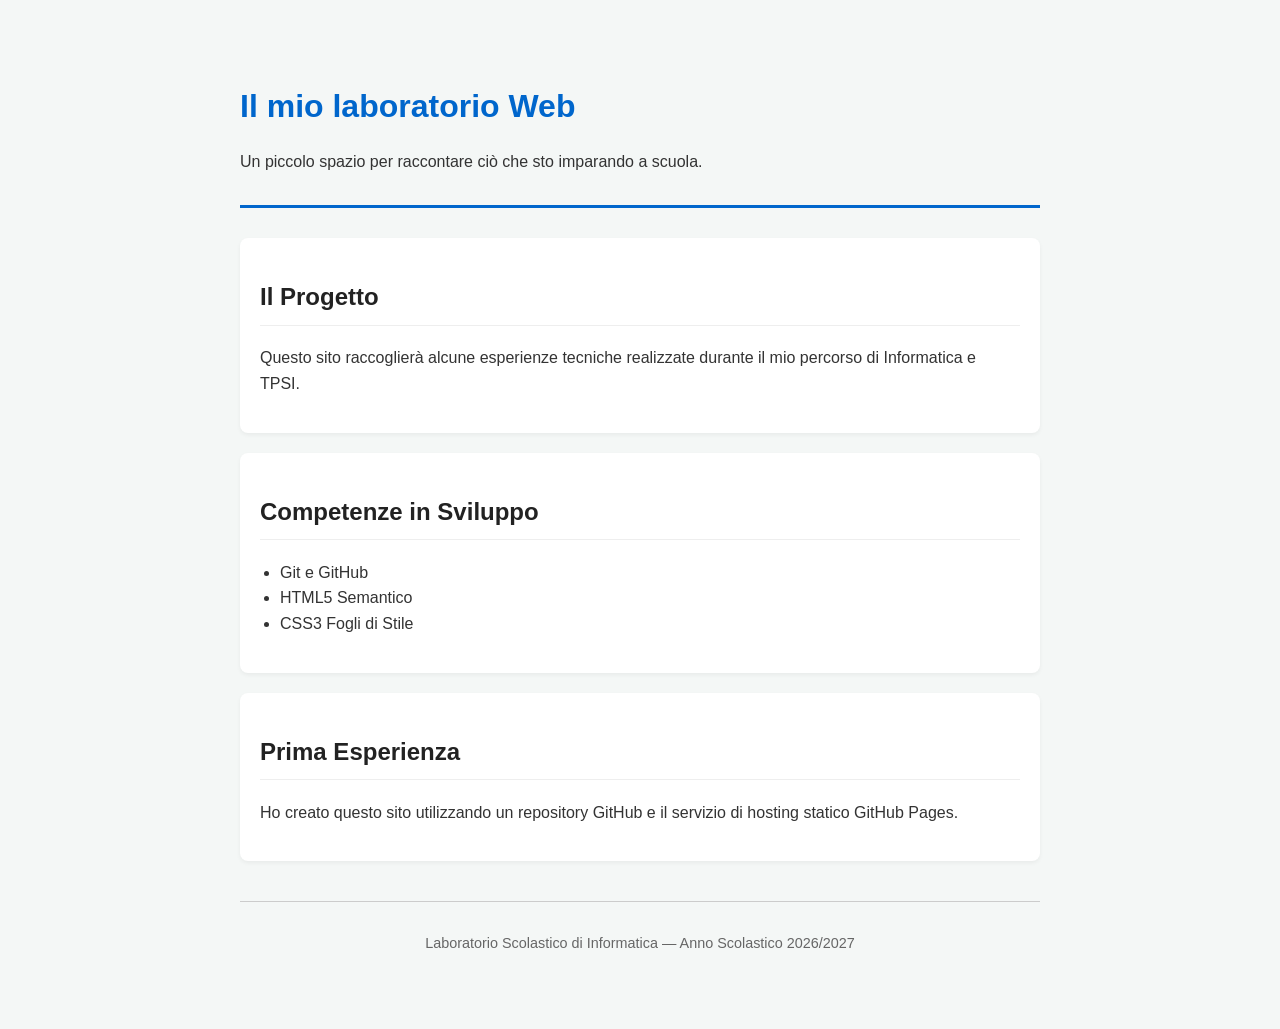
<file: index.html>
<!DOCTYPE html>
<html lang="it">

<head> 
    <meta charset="UTF-8">
    <meta name="viewport" content="width=device-width, initial-scale=1.0">
    <title>Il mio laboratorio Web</title>
    <link rel="stylesheet" href="style.css">
</head>

<body>

    <header>
        <h1>Il mio laboratorio Web</h1>
        <p>Un piccolo spazio per raccontare ciò che sto imparando a scuola.</p>
    </header>

    <main>

        <section>
            <h2>Il Progetto</h2>
            <p>
                Questo sito raccoglierà alcune esperienze tecniche
                realizzate durante il mio percorso di Informatica e TPSI.
            </p>
        </section>

        <section>
            <h2>Competenze in Sviluppo</h2>
            <ul>
                <li>Git e GitHub</li>
                <li>HTML5 Semantico</li>
                <li>CSS3 Fogli di Stile</li>
            </ul>
        </section>

        <section>
            <h2>Prima Esperienza</h2>
            <p>
                Ho creato questo sito utilizzando un repository GitHub
                e il servizio di hosting statico GitHub Pages.
            </p>
        </section>

    </main>

    <footer>
        <p>Laboratorio Scolastico di Informatica — Anno Scolastico 2026/2027</p>
    </footer>

</body>

</html>
</file>
<file: style.css>
body {
    font-family: 'Segoe UI', Tahoma, Geneva, Verdana, sans-serif;
    max-width: 800px;
    margin: 40px auto;
    padding: 20px;
    background-color: #f4f7f6; 
    color: #333333;
    line-height: 1.6;
}

header {
    border-bottom: 3px solid #0066cc;
    padding-bottom: 15px;
    margin-bottom: 30px;
}

h1 {
    color: #0066cc;
    margin-bottom: 5px;
}

section {
    background: #ffffff;
    padding: 20px;
    border-radius: 8px;
    margin-bottom: 20px;
    box-shadow: 0 2px 4px rgba(0,0,0,0.05);
}

h2 {
    color: #222222;
    border-bottom: 1px solid #eeeeee;
    padding-bottom: 8px;
}

ul {
    padding-left: 20px;
}

footer {
    text-align: center;
    border-top: 1px solid #cccccc;
    margin-top: 40px;
    padding-top: 15px;
    font-size: 0.9em;
    color: #666666;
}
</file>
